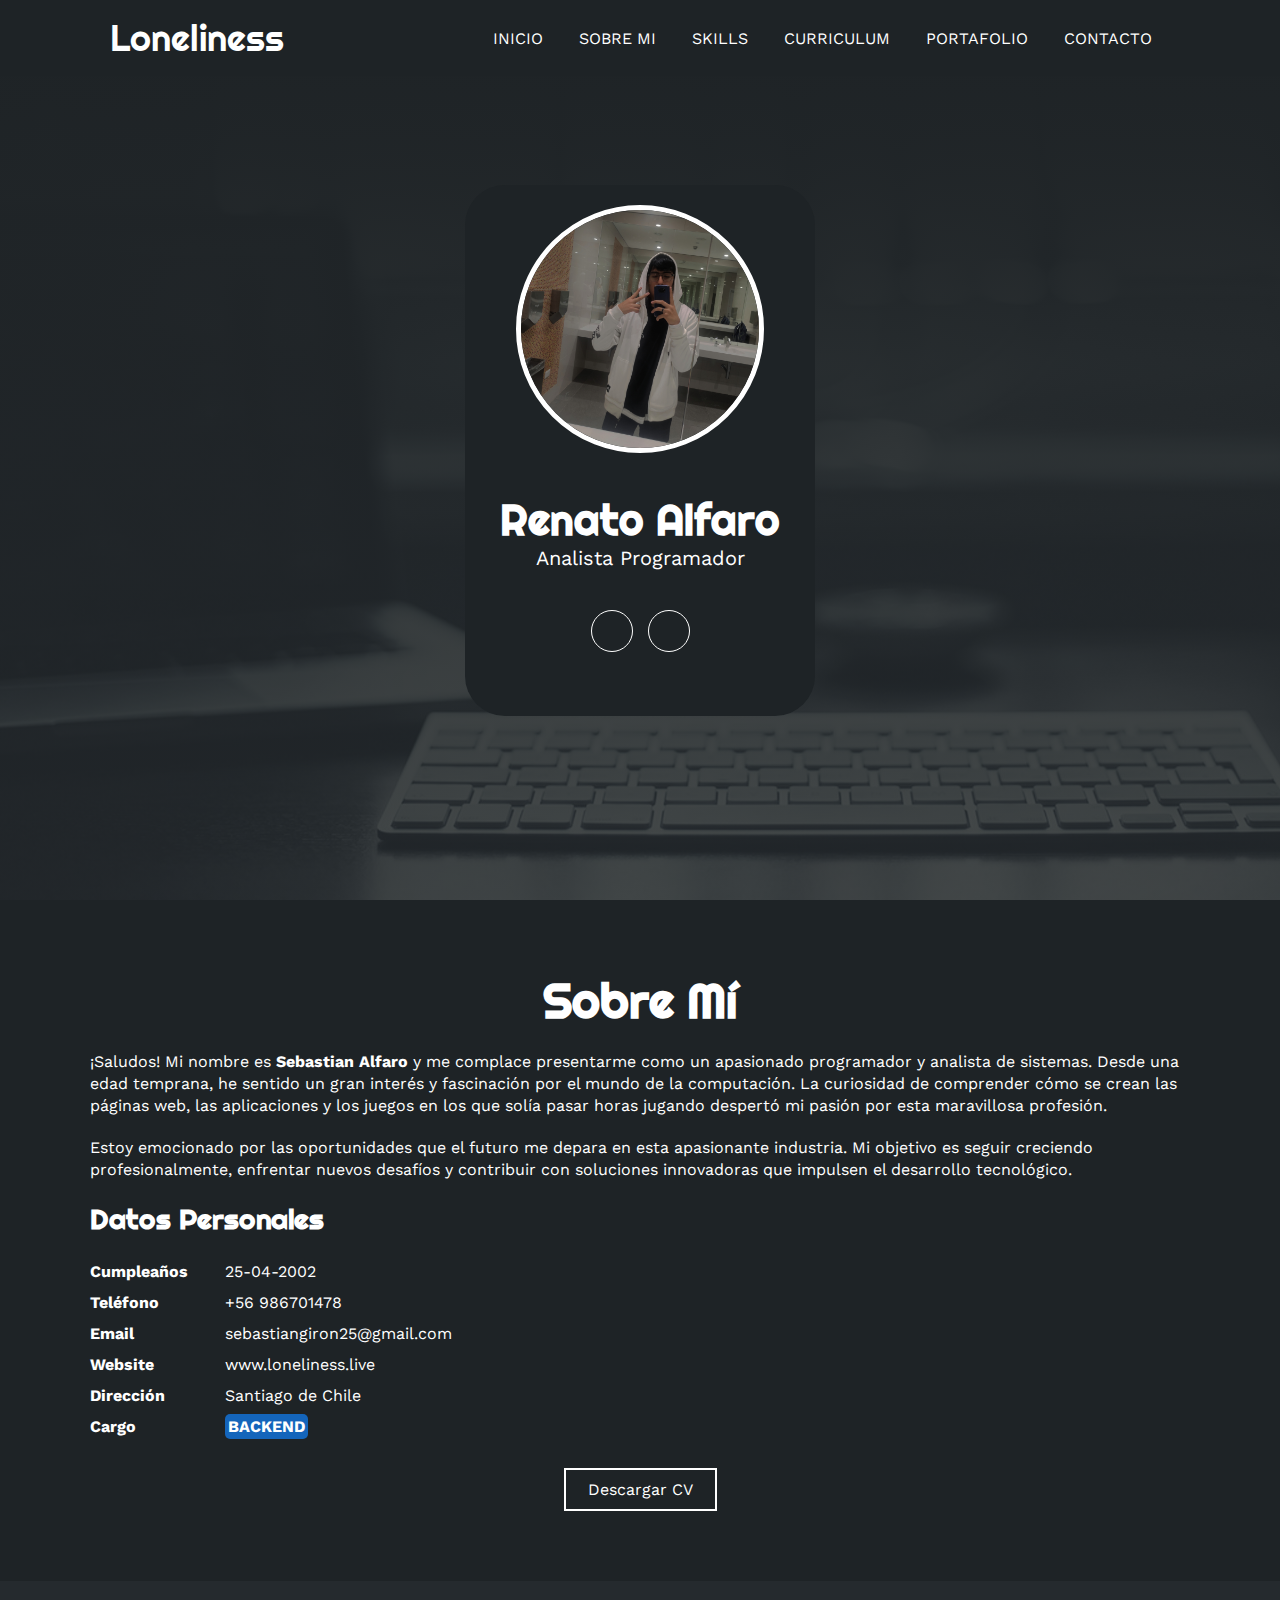
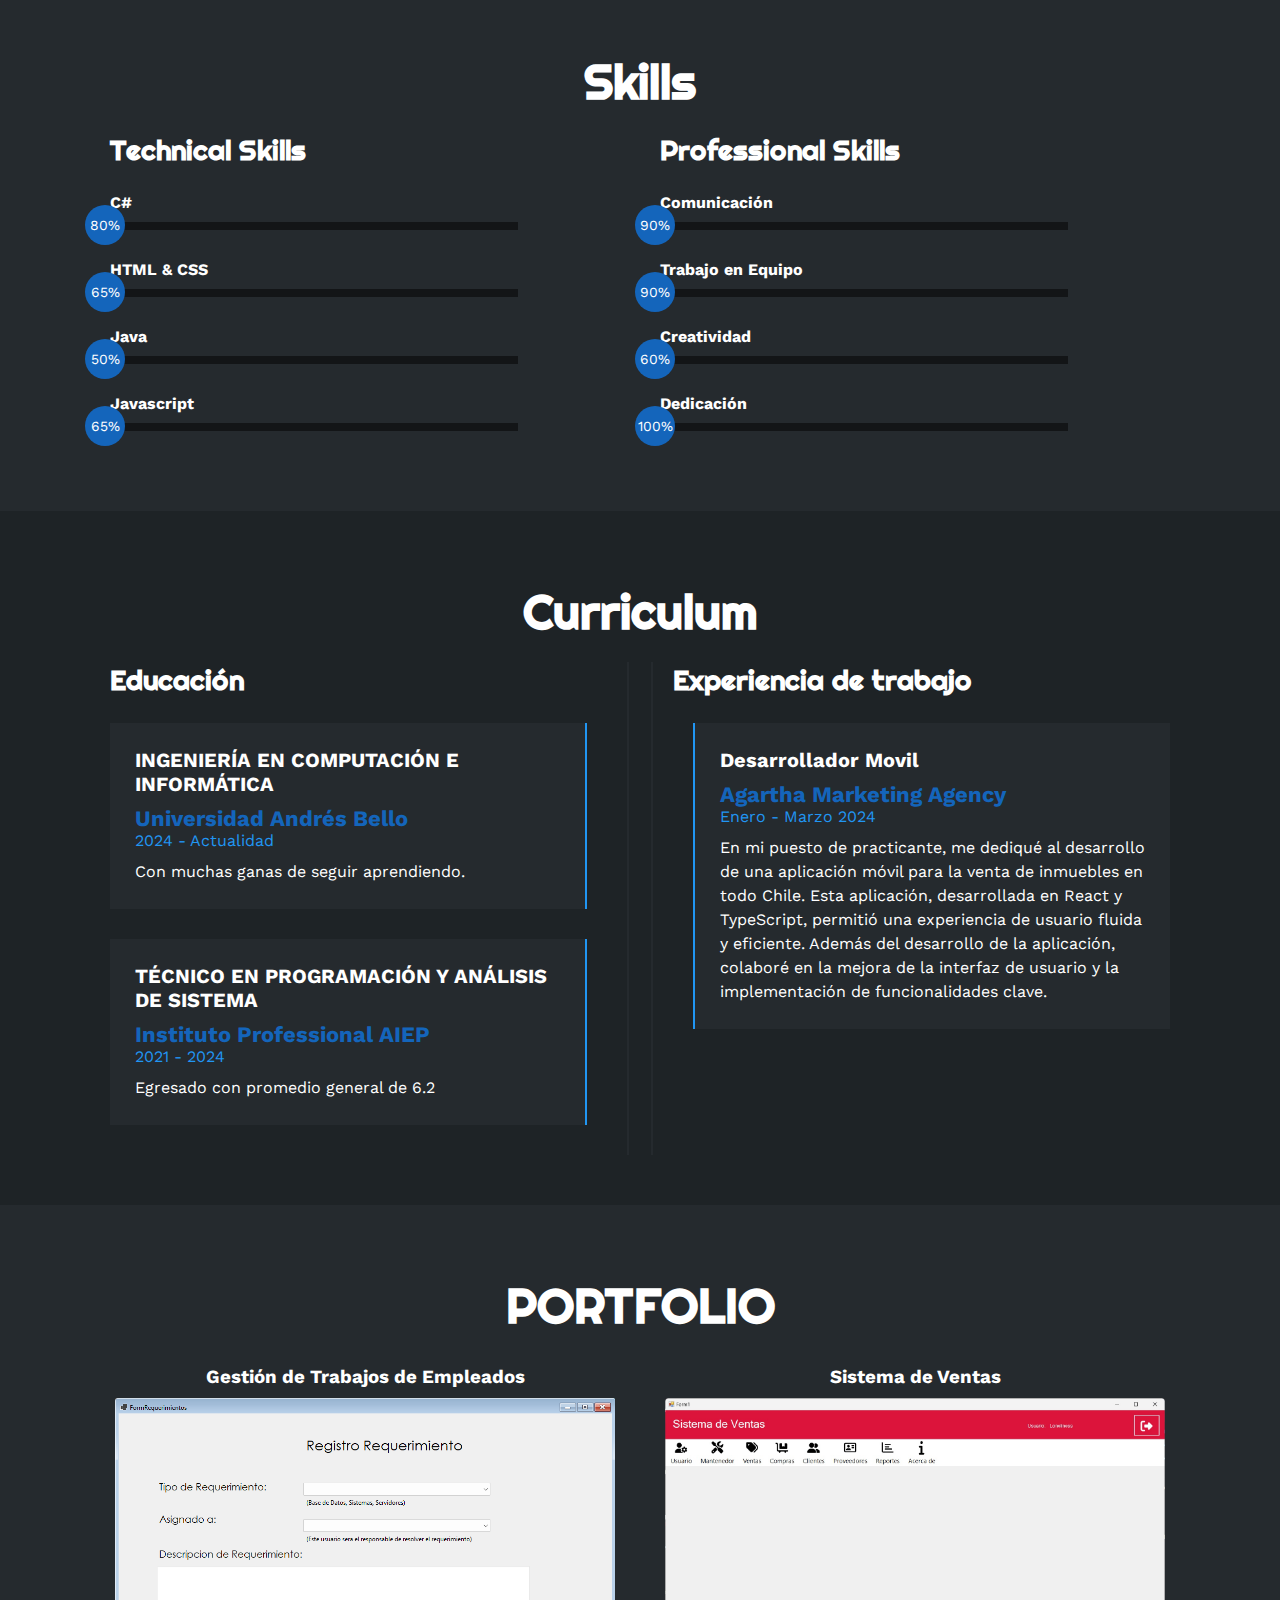
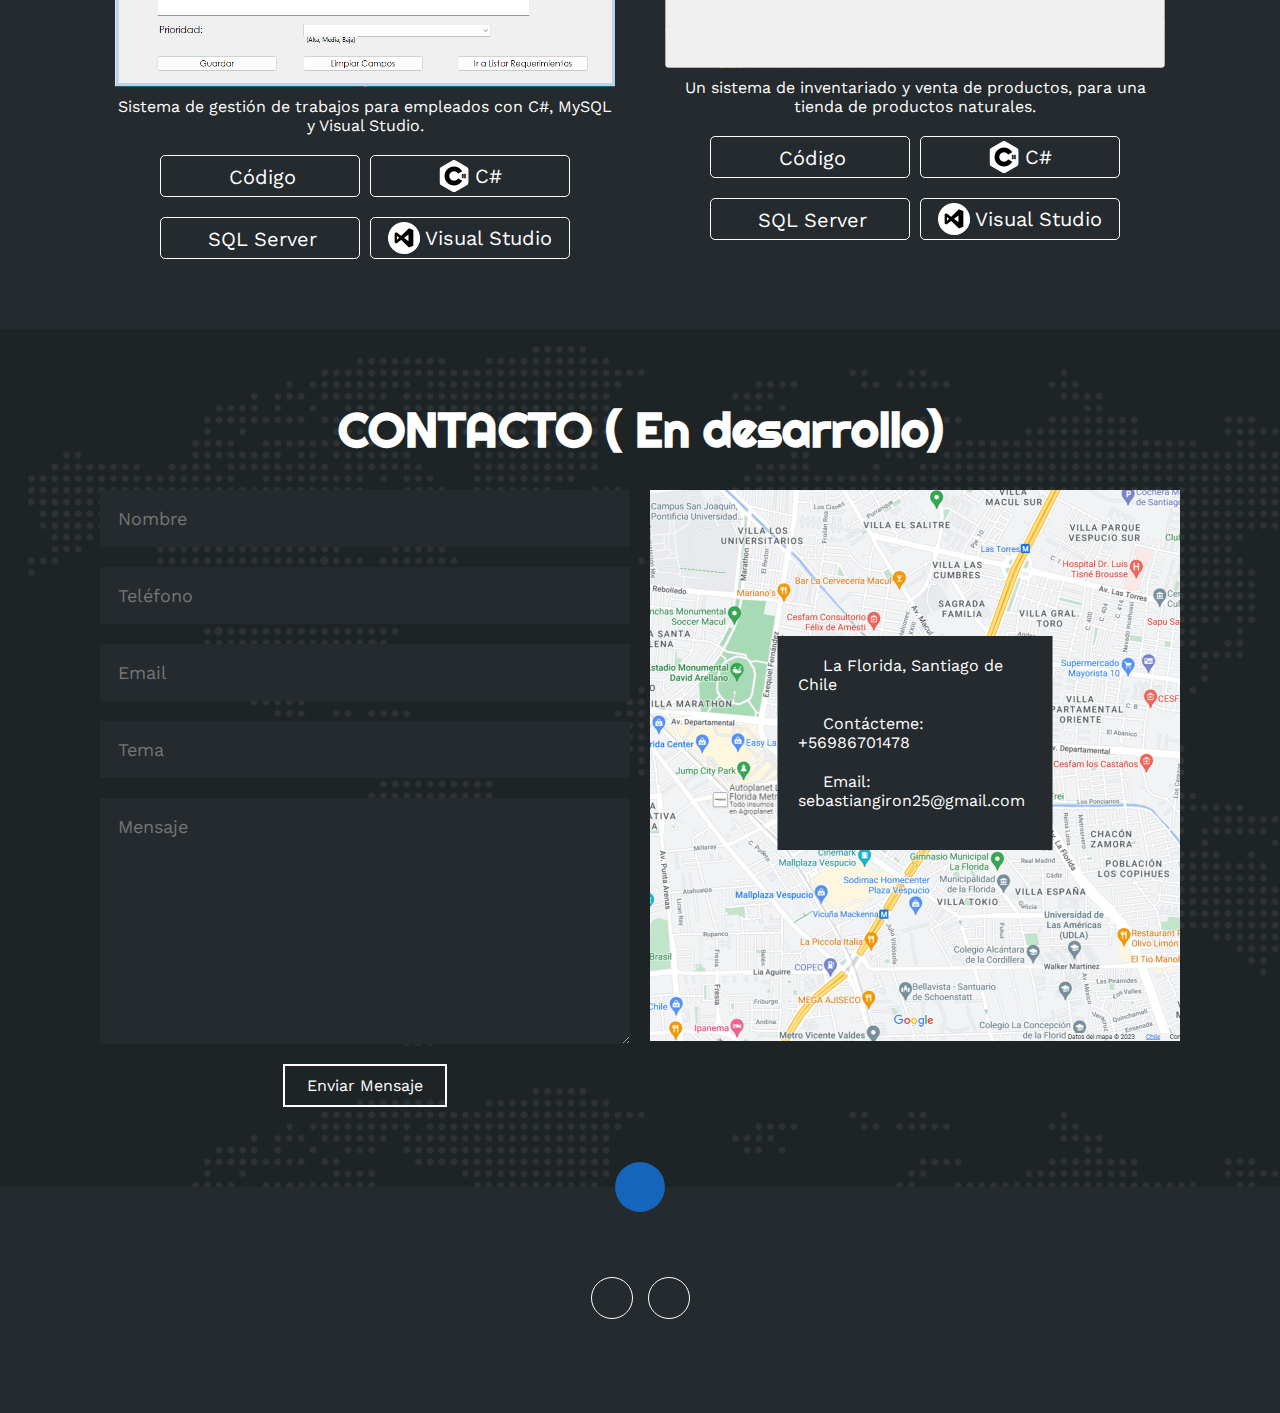
<file: index.html>
<!DOCTYPE html>
<html lang="es">
<head>
    <meta charset="UTF-8">
    <meta http-equiv="X-UA-Compatible" content="IE=edge">
    <meta name="viewport" content="width=device-width, initial-scale=1">
    <!-- CSS PARA LOS ICONOS -->
    <link rel="stylesheet" href="https://cdnjs.cloudflare.com/ajax/libs/font-awesome/6.1.2/css/all.min.css" integrity="sha512-1sCRPdkRXhBV2PBLUdRb4tMg1w2YPf37qatUFeS7zlBy7jJI8Lf4VHwWfZZfpXtYSLy85pkm9GaYVYMfw5BC1A==" crossorigin="anonymous" referrerpolicy="no-referrer" />
    <title>Portafolio</title>
    <link rel="icon" type="image/x-icon" href="Imagenes/Icon.ico">   
    <link rel="stylesheet" href="estilo.css">
</head>
<body>
    <!-- MENU ENCABEZADO -->
    <div class="contenedor-header">
        <header>
            <div class="logo">
                <a href="#">Loneliness</a>
            </div>
            <nav id="nav">
                <ul>
                    <li><a href="#inicio" onclick="seleccionar()">INICIO</a></li>
                    <li><a href="#sobremi" onclick="seleccionar()">SOBRE MI</a></li>
                    <li><a href="#skills" onclick="seleccionar()">SKILLS</a></li>
                    <li><a href="#curriculum" onclick="seleccionar()">CURRICULUM</a></li>
                    <li><a href="#portfolio" onclick="seleccionar()">PORTAFOLIO</a></li>
                    <li><a href="#contacto" onclick="seleccionar()">CONTACTO</a></li>
                </ul>
            </nav>
            <div class="nav-responsive" onclick="mostrarOcultarMenu()">
                <i class="fa-solid fa-bars"></i>
            </div>
        </header>
    </div>

    <!-- SECCIÓN INICIO -->

    <section id="inicio" class="inicio">
        <div class="contenido-banner">
            <div class="contenedor-img">
                <img src="Imagenes/Perfil.jpg" alt="">
            </div>
            <h1>Renato Alfaro</h1>
            <h3>Analista Programador</h3>
            <div class="redes">
                <a href="https://github.com/Mebsy25" target="_blank"><i class="fa-brands fa-github"></i></a>
                <a href="https://www.linkedin.com/in/renato-sebasti%C3%A1n-alfaro-giron-1459b4251/" target="_blank"><i class="fa-brands fa-linkedin-in"></i></a>
            </div>
        </div>
    </section>

    <!-- SECCIÓN SOBRE MI -->
    <section id="sobremi" class="sobremi">
        <div class="contenido-seccion">
            <h2>Sobre Mí</h2>
            <p>¡Saludos! Mi nombre es<span> Sebastian Alfaro</span> y me complace presentarme como un apasionado programador y analista de sistemas. Desde una edad temprana, he sentido un gran interés y fascinación por el mundo de la computación. La curiosidad de comprender cómo se crean las páginas web, las aplicaciones y los juegos en los que solía pasar horas jugando despertó mi pasión por esta maravillosa profesión.</p>
            <p>Estoy emocionado por las oportunidades que el futuro me depara en esta apasionante industria. Mi objetivo es seguir creciendo profesionalmente, enfrentar nuevos desafíos y contribuir con soluciones innovadoras que impulsen el desarrollo tecnológico.</p>
            <div class="fila">
                <!-- datos personales -->
                <div class="col">
                    <h3>Datos Personales</h3>
                    <ul>
                        <li>
                            <strong>Cumpleaños</strong>
                            25-04-2002  
                        </li>
                        <li>
                            <strong>Teléfono</strong>
                            +56 986701478
                        </li>
                        <li>
                            <strong>Email</strong>
                            sebastiangiron25@gmail.com
                        </li>
                        <li>
                            <strong>Website</strong>
                            www.loneliness.live
                        </li>
                        <li>
                            <strong>Dirección</strong>
                            Santiago de Chile   
                        </li>
                        <li>
                            <strong>Cargo</strong>
                            <span>BACKEND</span>
                        </li>
                    </ul>
                </div>
            </div>
            <button onclick="descargarPDF()">
                Descargar CV <i class="fa-solid fa-download"></i>
                <span class="overlay"></span>
            </button>
        </div>
    </section>

    <!-- SECCIÓN SKILLS -->
    <section class="skills" id="skills">
        <div class="contenido-seccion">
            <h2>Skills</h2>
            <div class="fila">
                <!-- Technical Skill -->
                <div class="col">
                    <h3>Technical Skills</h3>
                    <div class="skill">
                        <span>C#</span>
                        <div class="barra-skill">
                            <div class="progreso">
                                <span>80%</span>
                            </div>
                        </div>
                    </div>
                    <div class="skill">
                        <span>HTML & CSS</span>
                        <div class="barra-skill">
                            <div class="progreso">
                                <span>65%</span>
                            </div>
                        </div>
                    </div>
                    <div class="skill">
                        <span>Java</span>
                        <div class="barra-skill">
                            <div class="progreso">
                                <span>50%</span>
                            </div>
                        </div>
                    </div>
                    <div class="skill">
                        <span>Javascript</span>
                        <div class="barra-skill">
                            <div class="progreso">
                                <span>65%</span>
                            </div>
                        </div>
                    </div>
                </div>
                <!-- Professional Skills -->
                <div class="col">
                    <h3>Professional Skills</h3>
                    <div class="skill">
                        <span>Comunicación</span>
                        <div class="barra-skill">
                            <div class="progreso">
                                <span>90%</span>
                            </div>
                        </div>
                    </div>
                    <div class="skill">
                        <span>Trabajo en Equipo</span>
                        <div class="barra-skill">
                            <div class="progreso">
                                <span>90%</span>
                            </div>
                        </div>
                    </div>
                    <div class="skill">
                        <span>Creatividad</span>
                        <div class="barra-skill">
                            <div class="progreso">
                                <span>60%</span>
                            </div>
                        </div>
                    </div>
                    <div class="skill">
                        <span>Dedicación</span>
                        <div class="barra-skill">
                            <div class="progreso">
                                <span>100%</span>
                            </div>
                        </div>
                    </div>
                </div>
            </div>
        </div>
    </section>

    <!-- SECCIÓN CURRICULUM -->
    <section id="curriculum" class="curriculum">
        <div class="contenido-seccion">
            <h2>Curriculum</h2>
            <div class="fila">
                <div class="col izquierda">
                    <h3>Educación</h3>
                    <div class="item izq">
                        <h4>INGENIERÍA EN COMPUTACIÓN E INFORMÁTICA</h4>
                        <span class="casa"> Universidad Andrés Bello</span>
                        <span class="fecha">2024 - Actualidad</span>
                        <p>Con muchas ganas de seguir aprendiendo.</p>
                    </div>
                    <div class="item izq">
                        <h4> TÉCNICO EN PROGRAMACIÓN Y ANÁLISIS DE SISTEMA</h4>
                        <span class="casa">Instituto Professional AIEP</span>
                        <span class="fecha">2021 - 2024</span>
                        <p>Egresado con promedio general de 6.2</p>
                    </div>
                </div>

                <div class="col derecha">
                    <h3>Experiencia de trabajo</h3>
                    <div class="item der">
                        <h4>Desarrollador Movil</h4>
                        <span class="casa"> Agartha Marketing Agency</span>
                        <span class="fecha">Enero - Marzo 2024</span>
                        <p> En mi puesto de practicante, me dediqué al desarrollo
                            de una aplicación móvil para la venta de inmuebles en
                            todo Chile. Esta aplicación, desarrollada en React y
                            TypeScript, permitió una experiencia de usuario fluida y
                            eficiente. Además del desarrollo de la aplicación,
                            colaboré en la mejora de la interfaz de usuario y la
                            implementación de funcionalidades clave.
                        </p>
                    </div>
                </div>
            </div>
        </div>
    </section>

    <!-- SECCIÓN PORTFOLIO -->
    <section id="portfolio" class="portfolio">
        <div class="contenido-seccion">
            <h2>PORTFOLIO</h2>

            <div class="galeria">
                <!-- Primer proyecto -->
                <div class="proyecto">
                    <div class="overlay">
                        <h3>Gestión de Trabajos de Empleados</h3> <!-- Nombre del Proyecto -->
                        <img src="Imagenes/Requerimientos.png" alt="">
                        <p class="descripcion-proyecto">Sistema de gestión de trabajos para empleados con C#, MySQL y Visual Studio.</p>
                        <div class="botones-proyecto">
                            <a href="https://www.github.com/" class="btn-github" target="_blank"> <i class="fa-brands fa-github"></i> Código </a>
                            <a class="btn-lenguaje btn-local-image"> <img src="Imagenes/c-sharp.png" alt="C#"> C# </a>   
                            <a class="btn-lenguaje"> <i class="fa-sharp fa-solid fa-database"></i> SQL Server </a>  
                            <a class="btn-lenguaje btn-local-image"> <img src="Imagenes/visual-studio.png" alt="C#"> Visual Studio </a>                            
                        </div>
                    </div>
                </div>
                <!-- Segundo proyecto -->
                <div class="proyecto">
                    <div class="overlay">
                        <h3>Sistema de Ventas</h3> <!-- Nombre del Proyecto -->
                        <img src="Imagenes/sistemaventas.jpg" alt="">
                        <p class="descripcion-proyecto">Un sistema de inventariado y venta de productos, para una tienda de productos naturales.</p>
                        <div class="botones-proyecto">
                            <a href="https://www.github.com/" class="btn-github" target="_blank"> <i class="fa-brands fa-github"></i> Código </a>
                            <a class="btn-lenguaje btn-local-image"> <img src="Imagenes/c-sharp.png" alt="C#"> C# </a>   
                            <a class="btn-lenguaje"> <i class="fa-sharp fa-solid fa-database"></i> SQL Server </a>  
                            <a class="btn-lenguaje btn-local-image"> <img src="Imagenes/visual-studio.png" alt="C#"> Visual Studio </a>                                                       
                        </div>
                    </div>
                </div>
            </div>  
        </div>
    </section>

    <!-- SECCIÓN CONTACTO -->
    <section id="contacto" class="contacto">
        <div class="contenido-seccion">
            <h2>CONTACTO ( En desarrollo)</h2>
            <div class="fila">
                <!-- Formulario -->
                <div class="col">
                    <form>
                        <input type="text" name="nombre" placeholder="Nombre">
                        <input type="text" name="telefono" placeholder="Teléfono">
                        <input type="email" name="email" placeholder="Email">
                        <input type="text" name="tema" placeholder="Tema">
                        <textarea name="mensaje" cols="30" rows="10" placeholder="Mensaje"></textarea>
                        <button type="submit">
                            Enviar Mensaje<i class="fa-solid fa-paper-plane"></i>
                            <span class="overlay"></span>
                        </button>
                    </form>
                </div>

                <!-- Mapa -->
                <div class="col">
                    <img src="Imagenes/Maps.png" alt="">
                    <div class="info">
                        <ul>
                            <li>
                                <i class="fa-solid fa-location-dot"></i>
                                La Florida, Santiago de Chile
                            </li>
                            <li>
                                <i class="fa-solid fa-mobile-screen"></i>
                                Contácteme: +56986701478
                            </li>
                            <li>
                                <i class="fa-solid fa-envelope"></i>
                                Email: sebastiangiron25@gmail.com
                            </li>
                        </ul>
                    </div>
                </div>
            </div>
        </div>
    </section>

    <!-- footer -->
    <footer>
        <a href="#inicio" class="arriba">
            <i class="fa-solid fa-angles-up"></i>
        </a>
        <div class="redes">
            <a href="https://github.com/Mebsy25" target="_blank"><i class="fa-brands fa-github"></i></a>
            <a href="https://www.linkedin.com/in/renato-sebasti%C3%A1n-alfaro-giron-1459b4251/" target="_blank"><i class="fa-brands fa-linkedin-in"></i></a>
        </div>
    </footer>
    <script src="https://code.jquery.com/jquery-3.3.1.js"></script>
    <script src="https://cdn.jsdelivr.net/npm/bootstrap@5.3.2/dist/js/bootstrap.bundle.min.js" integrity="sha384-C6RzsynM9kWDrMNeT87bh95OGNyZPhcTNXj1NW7RuBCsyN/o0jlpcV8Qyq46cDfL" crossorigin="anonymous"></script>
    <script src="script.js"></script>
</body>
</html>
</file>
<file: estilo.css>
@import url('https://fonts.googleapis.com/css2?family=Righteous&family=Work+Sans:wght@100;300;400;600;800&display=swap');
*{
    box-sizing: border-box;
    font-family: 'Work Sans';
    margin: 0;
    padding: 0;
}
html{
    /* me permite deslizar cuando hago clic en los links del menu */
    scroll-behavior: smooth;
}
/* MENU */
.contenedor-header{
    background: #1e2326;
    position: fixed;
    width: 100%;
    top: 0;
    left: 0;
    z-index: 99;
}
.contenedor-header header{
    max-width: 1100px;
    margin: auto;
    display: flex;
    justify-content: space-between;
    align-items: center;
    padding: 15px 20px;
}
.contenedor-header header .logo a{
    font-family: 'Righteous';
    font-size: 36px;
    color: #fff;
    text-decoration: none;
}
.contenedor-header header ul{
    display: flex;
    list-style: none;
}
.contenedor-header header nav ul li a{
    text-align: none;
    color: #fff;
    margin: 0 15px;
    padding: 3px;
    transition: .5s;
    text-decoration: none;
}
.contenedor-header header nav ul li a:hover{
    color: #2196f3;
}
.nav-responsive{
    background-color: #2196f3;
    color:#fff;
    padding: 5px 10px;
    border-radius: 5px;
    cursor: pointer;
    display: none;
}

/* SECCIÓN I N I C I O */
.inicio {
    background: linear-gradient(to top, rgba(30, 35, 38, .8), rgba(30, 35, 38, 1)),
    url(Imagenes/Background.jpg);
    background-size: cover;
    height: 100vh;
    color: #fff;
    display: flex;
    align-items: center;
}

.inicio .contenido-banner{
    padding: 20px;
    background-color: #1e2326;
    max-width: 350px;
    margin: auto;
    text-align: center;
    border-radius: 40px;
}
.inicio .contenido-banner img{
    margin-top: 40px;
    border: 5px solid #ffffff;
    display: block;
    width: 80%;
    margin: auto;
    border-radius: 100%;
}
.inicio .contenido-banner h1{
    margin-top: 40px;
    font-size: 42px;
    font-family: 'Righteous';
}
.inicio .contenido-banner h3{
    font-size: 20px;
    font-weight: normal;
}
.inicio .contenido-banner .redes a{
    color: #ffffff;
    display: inline-block;
    text-decoration: none;
    border: 1px solid #fff;
    border-radius: 100%;
    width: 42px;
    height: 42px;
    line-height: 42px;
    margin: 40px 5px;
    font-size: 20px;
    transition: .3s;
}
.inicio .contenido-banner .redes a:hover{
    background-color: #81c9fa;
}



/* Sobre mi */
.sobremi{
    background-color: #1e2326;
    color: #fff;
    padding: 50px 20px;
}
.sobremi .contenido-seccion{
    max-width: 1100px;
    margin: auto;
}
.sobremi h2{
    font-size: 48px;
    font-family: 'Righteous';
    text-align: center;
    padding: 20px 0;

}
.sobremi .contenido-seccion p{
    font: 18px;
    line-height: 22px;
    margin-bottom: 20px;
}
.sobremi .contenido-seccion p span{
    color: #fff;
    font-weight: bold;
}
.sobremi .fila{
    display: flex;
}
.sobremi .fila .col
{
    width: 50%;
}
.sobremi .fila .col h3{
    font-size: 28px;
    font-family: 'Righteous';
    margin-bottom: 25px;
}
.sobremi .fila .col ul{
    list-style: none;
}
.sobremi .fila .col ul li{
    margin: 12px 0;
}
.sobremi .fila .col ul li strong{
    display: inline-block;
    color: #fff;
    width: 130px;
}
.sobremi .fila .col ul li span{
    background-color: #1465bb;
    padding: 3px;
    font-weight: bold;
    border-radius: 5px;
}


.sobremi button{
    cursor: pointer;
    background-color: transparent;
    border: 2px solid #fff;
    width: fit-content;
    display: block;
    margin: 20px auto;
    padding: 10px 22px;
    font-size: 16px;
    color: #fff;
    position: relative;
    z-index: 10;
}
.sobremi button .overlay{
    position: absolute;
    top: 0;
    left: 0;
    width: 0;
    height: 100%;
    background-color: #81c9fa;
    z-index: -1;
    transition: 1s;
}
.sobremi button:hover .overlay{
    width: 100%;
}
/* SECCION S K I L L S */
.skills{
    background-color: #252A2E;
    color: #fff;
    padding: 50px 20px;
}
.skills .contenido-seccion{
    max-width: 1100px;
    margin: auto;
}
.skills h2{
    font-size: 48px;
    font-family: 'Righteous';
    text-align: center;
    padding: 20px 0;

}
.skills .fila{
    display: flex;
}
.skills .fila .col{
    width: 50%;
    padding: 0 20px;
}
.skills .fila .col h3{
    font-size: 28px;
    font-family: 'Righteous';
    margin-bottom: 25px;
}
.skills .skill > span{
    font-weight: bold;
    display: block;
    margin-bottom: 10px;
}
.skills .skill .barra-skill{
    height: 8px;
    width: 80%;
    background-color: #131517;
    position: relative;
    margin-bottom: 30px;
}
.skills .skill .progreso{
    background-color: #2196f3;
    position: absolute;
    top: 0;
    left: 0;
    height: 8px;
}
.skills .skill .barra-skill span{
    position: absolute;
    height: 40px;
    width: 40px;
    background-color: #1465bb;
    border-radius: 50px;
    line-height: 40px;
    text-align: center;
    top: -17px;
    right: -15px;
    font-size: 14px;
}
/* Estas clases se agregaran dinamicamente mediante javascript */
.skills .skill .csharp{
    width: 0%;
    animation: 2s csharp forwards;
}
@keyframes csharp {
    0%{width: 0%;}
    100%{width: 80%;}
}

.skills .skill .htmlcss{
    width: 0%;
    animation: 2s htmlcss forwards;
}
@keyframes htmlcss {
    0%{width: 0%;}
    100%{width: 65%;}
}

.skills .skill .java{
    width: 0%;
    animation: 2s java forwards;
}
@keyframes java {
    0%{width: 0%;}
    100%{width: 50%;}
}

.skills .skill .javascript{
    width: 0%;
    animation: 2s javascript forwards;
}
@keyframes javascript {
    0%{width: 0%;}
    100%{width: 70%;}
}

.skills .skill .comunicacion{
    width: 0%;
    animation: 2s comunicacion forwards;
}
@keyframes comunicacion {
    0%{width: 0%;}
    100%{width: 90%;}
}

.skills .skill .trabajo{
    width: 0%;
    animation: 2s trabajo forwards;
}
@keyframes trabajo {
    0%{width: 0%;}
    100%{width: 90%;}
}

.skills .skill .creatividad{
    width: 0%;
    animation: 2s creatividad forwards;
}
@keyframes creatividad {
    0%{width: 0%;}
    100%{width: 60%;}
}

.skills .skill .dedicacion{
    width: 0%;
    animation: 2s dedicacion forwards;
}
@keyframes dedicacion {
    0%{width: 0%;}
    100%{width: 100%;}
}

/* SECCION CURRICULUM */
.curriculum{
    background-color: #1e2326;
    color: #fff;
    padding: 50px 20px;
}
.curriculum .contenido-seccion{
    max-width: 1100px;
    margin: auto;
}
.curriculum h2{
    font-size: 48px;
    font-family: 'Righteous';
    text-align: center;
    padding: 20px 0;

}
.curriculum .fila{
    display: flex;
    justify-content: space-between;
}
.curriculum .fila .col{
    width: 49%;
    padding: 0 20px;
}
.curriculum .fila .col h3{
    font-size: 28px;
    font-family: 'Righteous';
    margin-bottom: 25px;
}
.curriculum .fila .izquierda{
    border-right: 2px solid #252A2E;
}
.curriculum .fila .derecha{
    border-left: 2px solid #252A2E;
}
.curriculum .fila .item{
    padding: 25px;
    margin-bottom: 30px;
    background-color: #252A2E;
    position: relative;
}
.curriculum .fila .item h4{
    font-size: 20px;
    margin-bottom: 10px;
}
.curriculum .fila .item .casa{
    color: #1465bb;
    font-size: 22px;
    font-weight: bold;
    display: block;
}
.curriculum .fila .item .fecha{
    display: block;
    color: #2196f3;
    margin-bottom: 10px;
}
.curriculum .fila .item p{
    line-height: 24px;
}
.curriculum .fila .izq{
    border-right: 2px solid #2196f3;
    margin-right: 20px;
}
.curriculum .fila .der{
    border-left: 2px solid #2196f3;
    margin-left: 20px;
}

/* SECCIÓN PORTFOLIO */
.portfolio{
    background-color: #252A2E;
    color: #fff;
    padding: 50px 20px;
}
.portfolio .contenido-seccion{
    max-width: 1100px;
    margin: auto;
}
.portfolio h2{
    font-size: 48px;
    font-family: 'Righteous';
    text-align: center;
    padding: 20px 0;
}
.portfolio h3{
    margin-bottom: 10px;
}
 .portfolio .galeria{
    display: flex;
    flex-wrap: wrap;
    justify-content: space-around;
}
.portfolio .galeria .proyecto{
    flex: 0 0 calc(50% - 20px);
    max-width: 500px;
    margin: 10px;
}
.portfolio .galeria .proyecto img{
    width: 100%;
    display: block;
}
.portfolio .galeria .proyecto .overlay{
    text-align: center;
}
.portfolio .galeria .proyecto .descripcion-proyecto {
    margin-top: 10px; 
    font-size: 16px; 
}
.portfolio .galeria .proyecto .botones-proyecto {
    display: inline-flex; 
    justify-content: center; 
    flex-wrap: wrap;
    margin-top: 10px; 
}
.portfolio .galeria .proyecto .botones-proyecto a {
    color: #ffffff;
    text-decoration: none;
    border: 1px solid #ffffff;
    border-radius: 5px; 
    width: 200px;
    height: 42px;
    line-height: 42px;
    margin: 10px 5px;
    font-size: 20px;
    transition: .3s;
}
.portfolio .galeria .proyecto .botones-proyecto a.btn-local-image {
    display: inline-flex; 
    align-items: center; 
    justify-content: center; 
}
.portfolio .galeria .proyecto .botones-proyecto a i {
    margin-right: 5px; 
}
.portfolio .galeria .proyecto .botones-proyecto img {
    margin-right: 5px; 
    width: 32px; 
    height: auto; 
}



/* SECCION CONTACTO */
.contacto{
    background-image: url(Imagenes/contact_bg.png);
    background-color: #1e2326;
    color: #fff;
    padding: 50px 0;
}
.contacto .contenido-seccion{
    max-width: 1100px;
    margin: auto;
}
.contacto h2{
    font-size: 48px;
    font-family: 'Righteous';
    text-align: center;
    padding: 20px 0;
}
.contacto .fila{
    display: flex;
}
.contacto .col{
    width: 50%;
    padding: 10px;
    position: relative;
}
.contacto .col input, .contacto .col textarea{
    display: block;
    width: 100%;
    padding: 18px;
    border: none;
    margin-bottom: 20px;
    background-color: #252A2E;
    color: #fff;
    font-size: 18px;
}
.contacto button{
    cursor: pointer;
    background-color: transparent;
    border: 2px solid #fff;
    width: fit-content;
    display: block;
    margin: 20px auto;
    padding: 10px 22px;
    font-size: 16px;
    color: #fff;
    position: relative;
    z-index: 10;
}
.contacto button .overlay{
    position: absolute;
    top: 0;
    left: 0;
    width: 0;
    height: 100%;
    background-color: #81c9fa;
    z-index: -1;
    transition: 1s;
}
.contacto button:hover .overlay{
    width: 100%;
}
.contacto .col img{
    width: 100%;
}
.contacto .col .info{
    position: absolute;
    top: 40%;
    background-color: #252A2E;
    padding: 20px;
    max-width: 350px;
    left: 50%;
    transform: translate(-50%, -50%);
}
.contacto .col .info ul{
    list-style: none;
}
.contacto .col .info ul li{
    margin-bottom: 20px;
}
.contacto .col .info ul li i{
    color: #1465bb;
    display: inline-block;
    margin-right: 20px;
}
footer{
    background-color: #252A2E;
    color: #fff;
    padding: 50px 0 30px 0;
    text-align: center;
    position: relative;
    width: 100%;
}
footer .redes{
    margin-bottom: 20px;
}
footer .redes a{
    color: #fff;
    display: inline-block;
    text-decoration: none;
    border: 1px solid #fff;
    border-radius: 100%;
    width: 42px;
    height: 42px;
    line-height: 42px;
    margin: 40px 5px;
    font-size: 20px;
    transition: .3s;
}
footer .arriba{
    display: block;
    width: 50px;
    height: 50px;
    background-color: #1465bb;
    color: #fff;
    position: absolute;
    left: 50%;
    transform: translateX(-50%);
    top: -25px;
    border-radius: 50%;
    line-height: 50px;
    font-size: 18px;
}
/* SECCION RESPONSIVE */
@media screen and (max-width:980px){
    nav{
        display: none;
    }
    .nav-responsive{
        display: block;
    }
    nav.responsive{
        display: block;
        position: absolute;
        right: 0;
        top: 75px;
        background-color: #252A2E;
        width: 180px;
    }
    nav.responsive ul{
        display: block !important;
    }
    nav.responsive ul li{
        border-bottom: 1px solid #fff;
        padding: 10px 0;
    }
}
@media screen and (max-width:700px){
    .sobremi .fila{
        display: block;
    }
    .sobremi .fila .col{
        width: fit-content;
    }

    .skills .fila{
        display: block;
    }
    .skills .fila .col{
        width: 100%;
    }
    .skills .fila .col .barra-skill{
        width: 100%;
    }

    .curriculum .fila{
        display: block;
    }
    .curriculum .fila .col{
        width: 90%;
    }
    .curriculum .fila .derecha{
        margin-left: 20px;
    }

    .portfolio .galeria{
        display: block;
        width: 100%;
    }
    .portfolio .galeria .proyecto{
        max-width: 100%;
    }
    .portfolio .galeria .proyecto img{
        width: 100%;
    }
    .contacto .fila{
        display: block;
    }
    .contacto .fila .col{
        width: 100%;
    }
}
</file>
